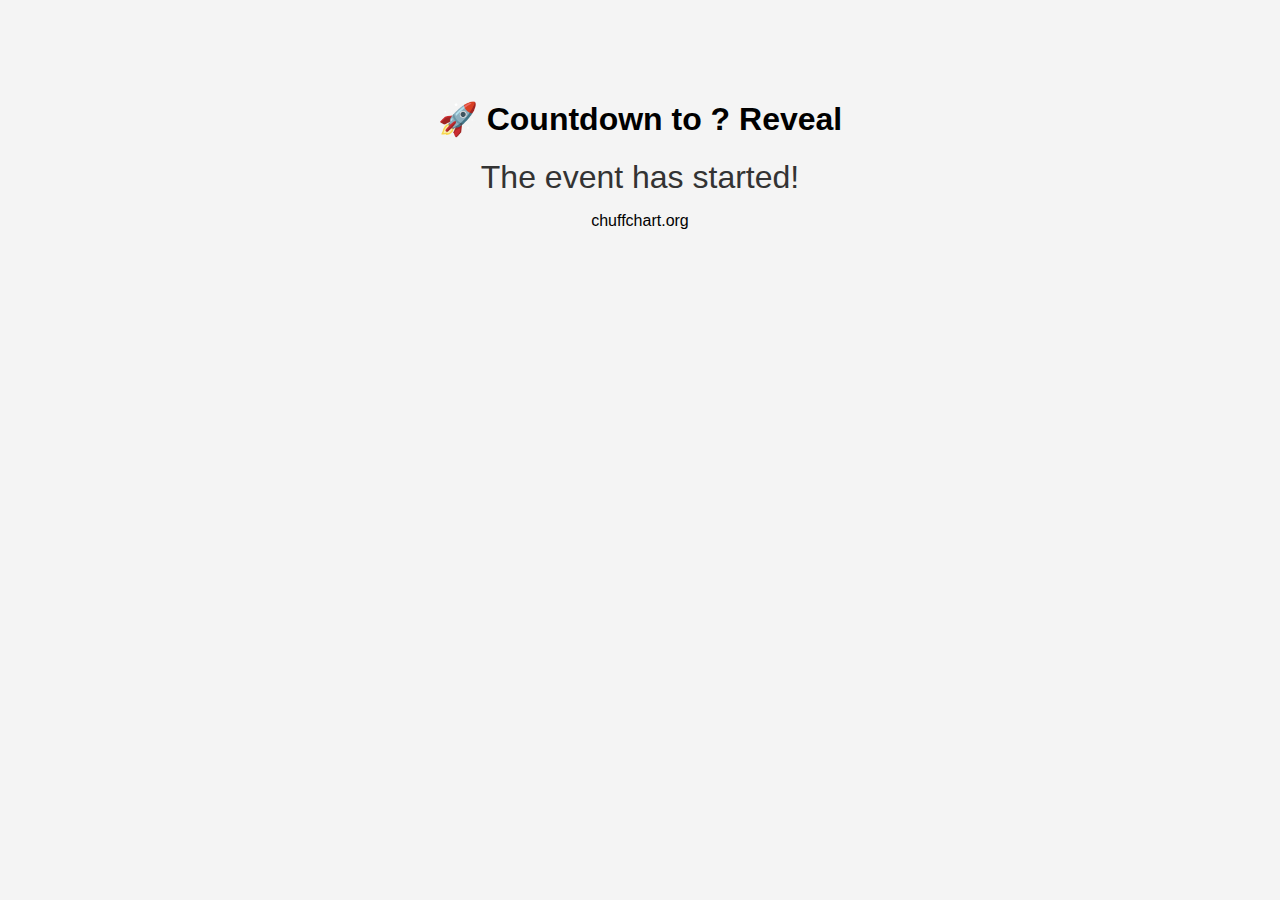
<file: index.html>
<!DOCTYPE html>
<html lang="en">
<head>
  <meta charset="UTF-8">
  <title>Countdown to Launch</title>
  <meta name="viewport" content="width=device-width, initial-scale=1">
  <link rel="stylesheet" href="style.css">
</head>
<body>
  <div class="container">
    <h1>🚀 Countdown to ? Reveal</h1>
    <div id="countdown" class="countdown-box">Loading...</div>
    <p class="footer">chuffchart.org</p>
  </div>
  <script src="countdown.js"></script>
</body>
</html>
</file>
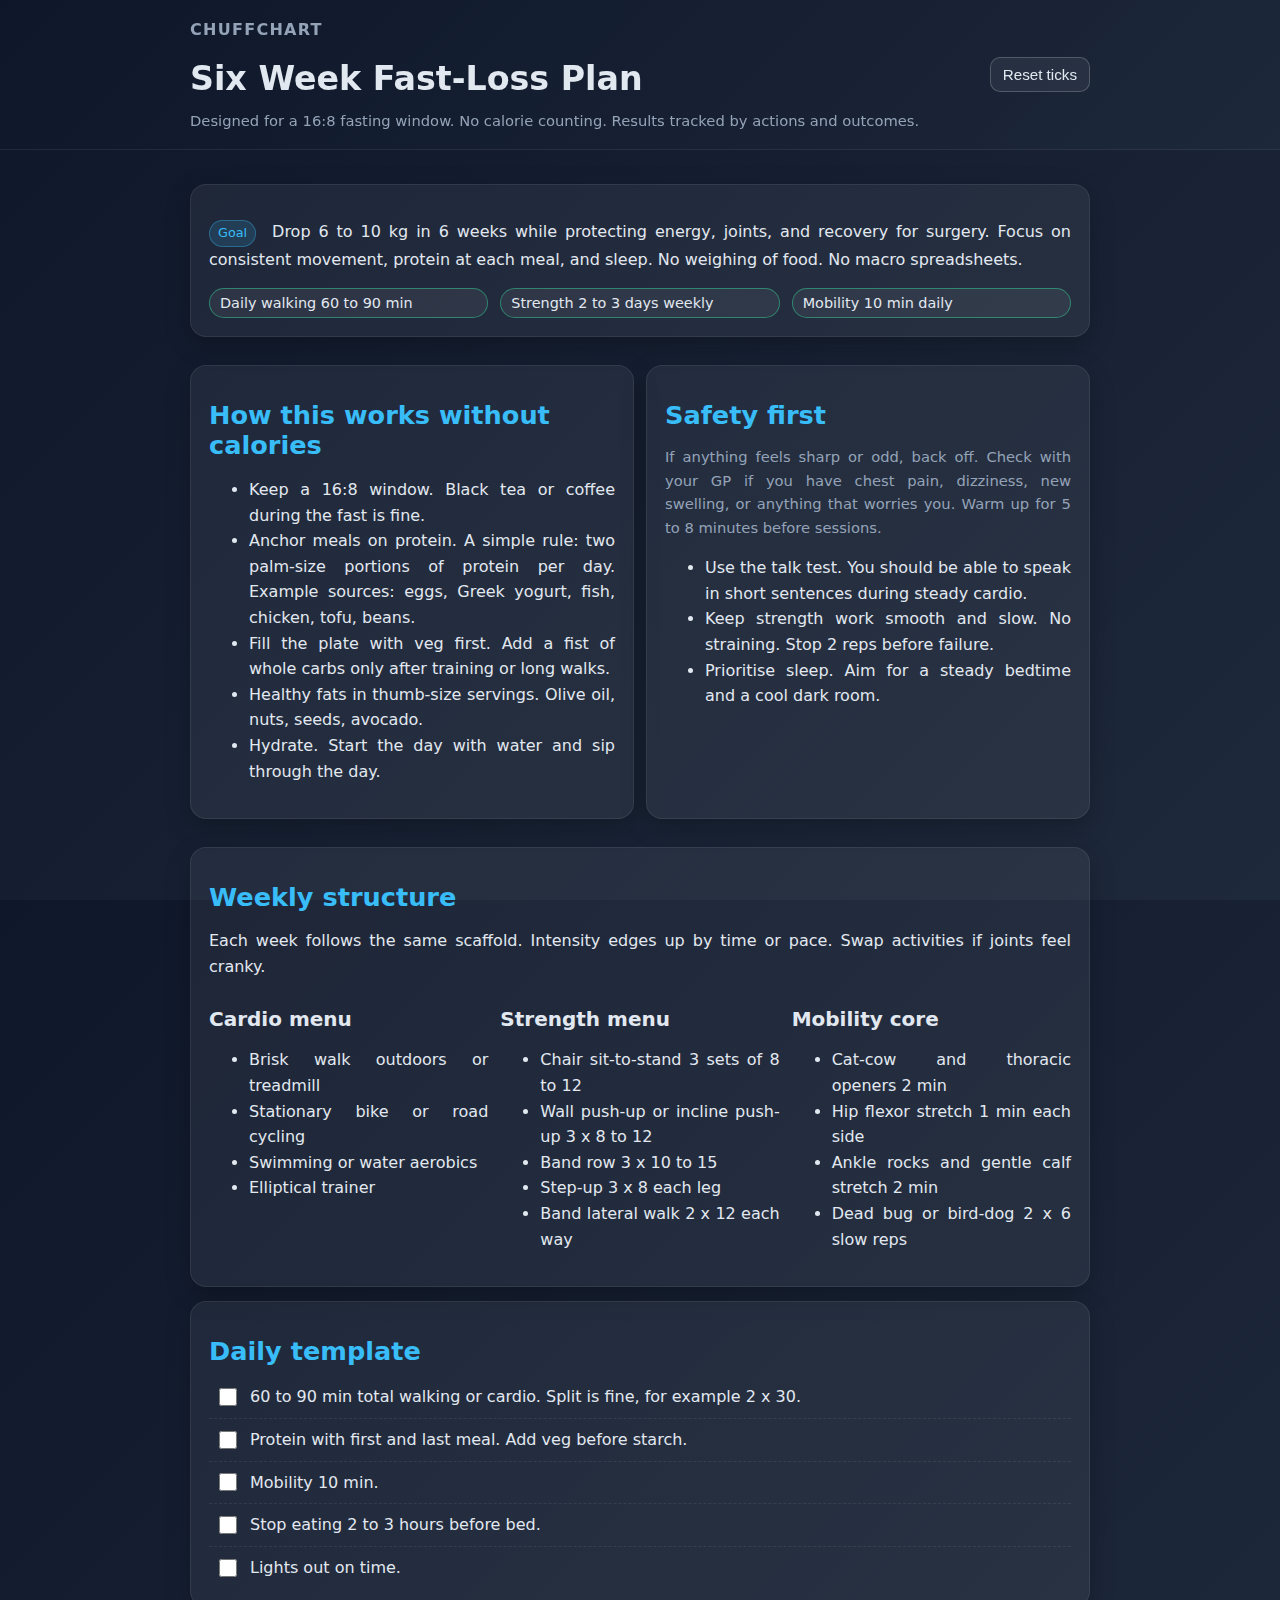
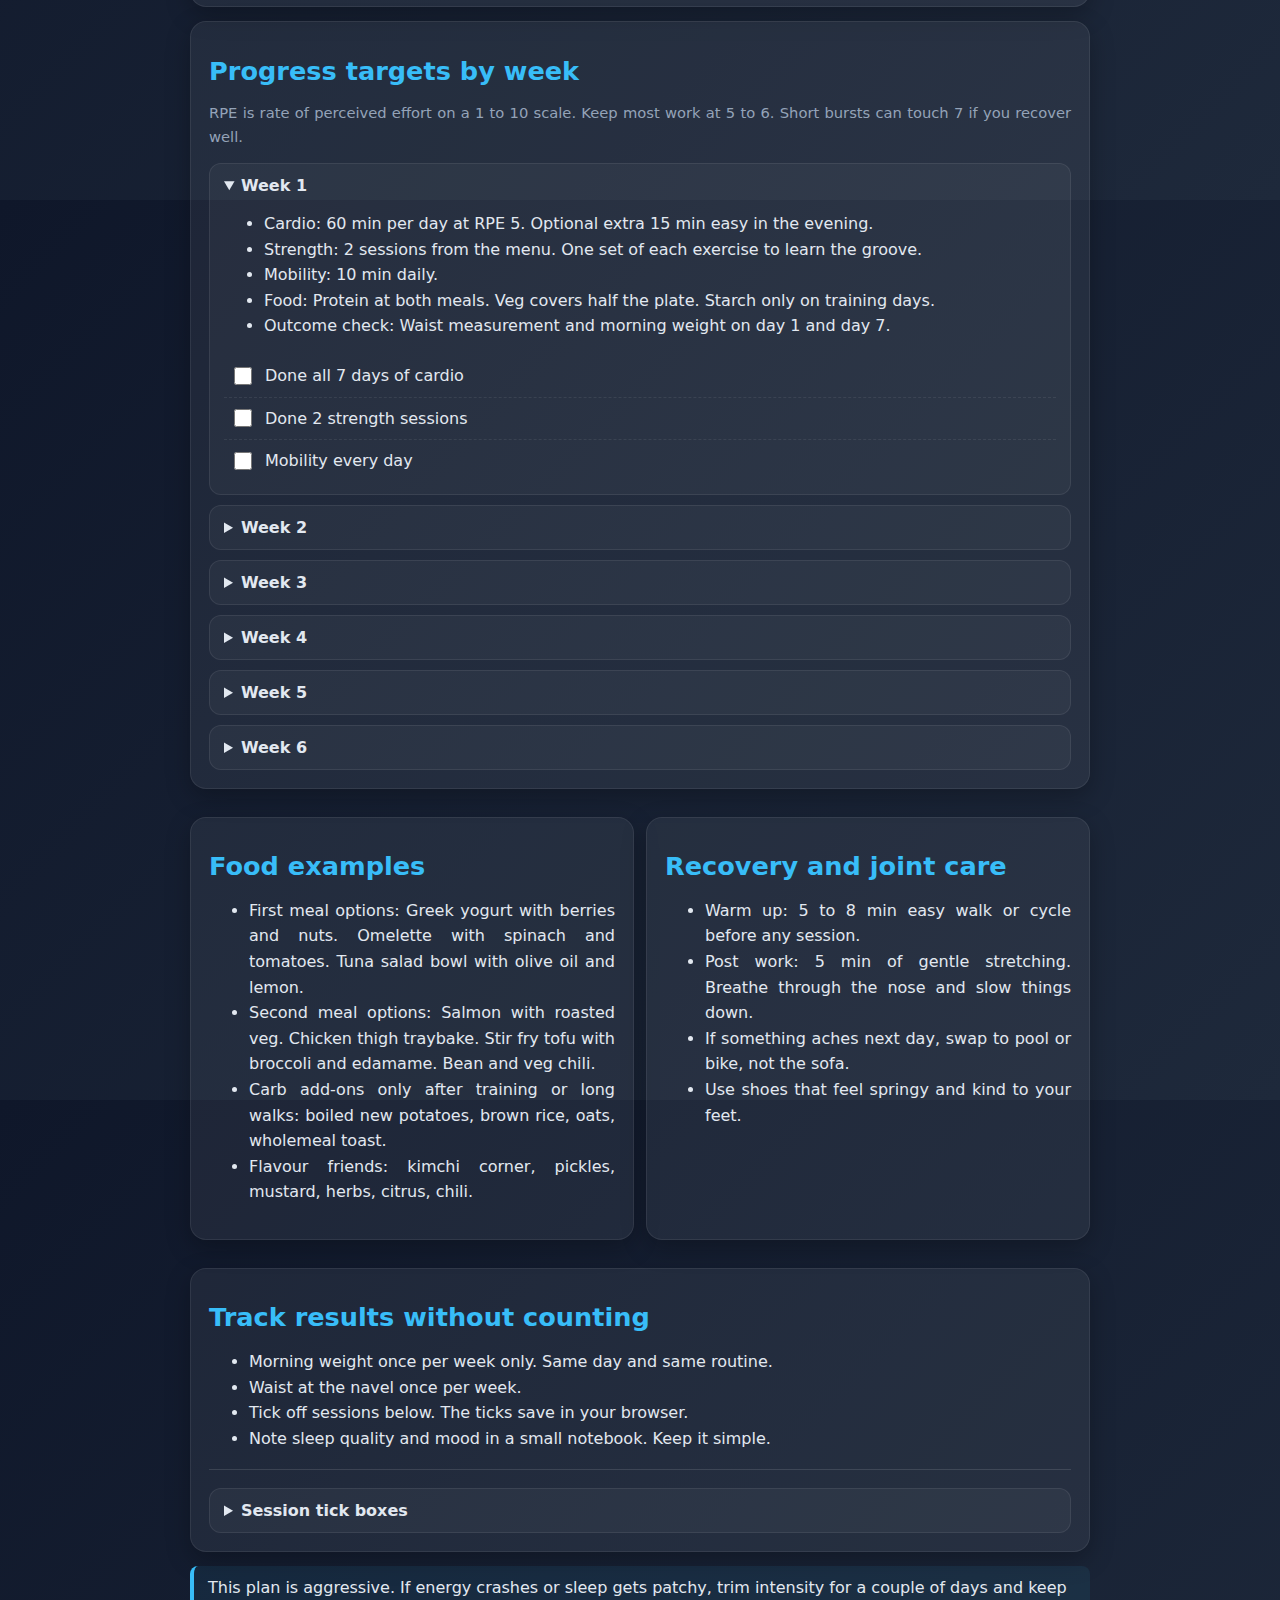
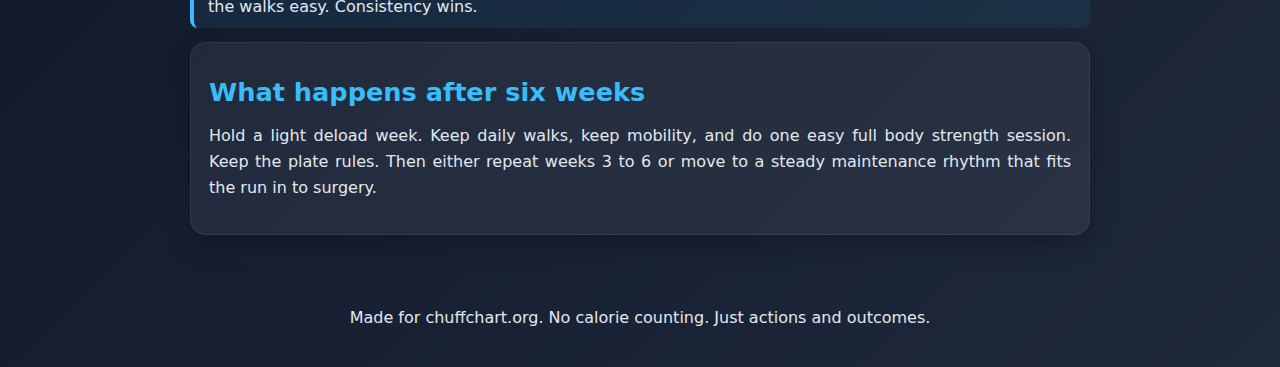
<file: fastloss.html>
<!DOCTYPE html>
<html lang="en">
<head>
  <meta charset="utf-8" />
  <meta name="viewport" content="width=device-width, initial-scale=1" />
  <title>Six Week Fast-Loss Plan | chuffchart.org</title>
  <style>
    :root {
      --bg1: #0f172a; /* slate-900 */
      --bg2: #1e293b; /* slate-800 */
      --fg: #e2e8f0;  /* slate-200 */
      --muted: #94a3b8; /* slate-400 */
      --card: rgba(255,255,255,0.06);
      --accent: #38bdf8; /* sky-400 */
      --good: #34d399; /* emerald-400 */
      --warn: #fbbf24; /* amber-400 */
      --bad: #f87171; /* red-400 */
    }

    html, body {
      height: 100%;
    }
    body {
      margin: 0;
      font-family: system-ui, -apple-system, Segoe UI, Roboto, Helvetica, Arial, "Apple Color Emoji", "Segoe UI Emoji";
      color: var(--fg);
      background: linear-gradient(135deg, var(--bg1), var(--bg2));
    }

    .wrap {
      min-height: 100vh;
      display: grid;
      grid-template-rows: auto 1fr auto;
    }

    header {
      position: sticky;
      top: 0;
      backdrop-filter: blur(6px);
      background: linear-gradient(135deg, rgba(15,23,42,0.85), rgba(30,41,59,0.85));
      border-bottom: 1px solid rgba(255,255,255,0.08);
      z-index: 10;
    }

    .container {
      max-width: 900px;
      margin: 0 auto;
      padding: 20px 16px;
    }

    h1, h2, h3 {
      line-height: 1.2;
      margin: 0.6em 0 0.4em;
    }
    h1 { font-size: clamp(1.6rem, 2.6vw, 2.2rem); }
    h2 { font-size: clamp(1.2rem, 2vw, 1.6rem); color: var(--accent); }
    h3 { font-size: clamp(1.05rem, 1.6vw, 1.25rem); }

    p, li { color: var(--fg); font-size: 1rem; line-height: 1.6; text-align: justify; }
    .muted { color: var(--muted); }

    .card {
      background: var(--card);
      border: 1px solid rgba(255,255,255,0.08);
      border-radius: 16px;
      padding: 18px;
      box-shadow: 0 8px 24px rgba(0,0,0,0.25);
      margin: 14px 0;
    }

    .grid {
      display: grid;
      gap: 12px;
    }

    @media (min-width: 720px) {
      .grid-2 { grid-template-columns: 1fr 1fr; }
      .grid-3 { grid-template-columns: repeat(3, 1fr); }
    }

    .kicker { text-transform: uppercase; letter-spacing: 0.08em; font-weight: 600; color: var(--muted); }
    .tag { display: inline-block; background: rgba(56,189,248,0.15); border: 1px solid rgba(56,189,248,0.35); color: var(--accent); padding: 2px 8px; border-radius: 999px; font-size: 0.8rem; margin-right: 8px; }

    details { background: rgba(255,255,255,0.04); border: 1px solid rgba(255,255,255,0.08); border-radius: 12px; padding: 12px 14px; }
    details + details { margin-top: 10px; }
    summary { cursor: pointer; font-weight: 600; }

    .checklist { list-style: none; padding: 0; margin: 0; }
    .checklist li { display: flex; align-items: center; gap: 10px; padding: 8px 6px; border-bottom: 1px dashed rgba(255,255,255,0.08); }
    .checklist li:last-child { border-bottom: 0; }
    .checklist input[type="checkbox"] { width: 18px; height: 18px; }

    .pill {
      display: inline-flex; align-items: center; gap: 8px; padding: 6px 10px; border-radius: 999px;
      border: 1px solid rgba(255,255,255,0.12); background: rgba(255,255,255,0.06); font-size: 0.9rem;
    }
    .pill.good { border-color: rgba(52,211,153,0.5); }
    .pill.warn { border-color: rgba(251,191,36,0.5); }

    .footer { font-size: 0.9rem; color: var(--muted); }

    .hr { height: 1px; background: rgba(255,255,255,0.12); border: 0; margin: 18px 0; }

    .small { font-size: 0.92rem; }

    .flex { display: flex; gap: 10px; align-items: center; flex-wrap: wrap; }
    .right { text-align: right; }

    .btn {
      appearance: none; cursor: pointer; border: 1px solid rgba(255,255,255,0.2);
      background: rgba(255,255,255,0.06); color: var(--fg); padding: 8px 12px; border-radius: 10px;
      font-size: 0.95rem;
    }

    .notice { border-left: 4px solid var(--accent); padding: 12px 14px; background: rgba(56,189,248,0.08); border-radius: 8px; }
  </style>
</head>
<body>
  <div class="wrap">
    <header>
      <div class="container">
        <div class="flex" style="justify-content: space-between;">
          <div>
            <div class="kicker">chuffchart</div>
            <h1>Six Week Fast-Loss Plan</h1>
            <div class="muted small">Designed for a 16:8 fasting window. No calorie counting. Results tracked by actions and outcomes.</div>
          </div>
          <div class="right">
            <button class="btn" id="resetBtn" title="Clear all saved ticks">Reset ticks</button>
          </div>
        </div>
      </div>
    </header>

    <main class="container">
      <div class="card">
        <p><span class="tag">Goal</span> Drop 6 to 10 kg in 6 weeks while protecting energy, joints, and recovery for surgery. Focus on consistent movement, protein at each meal, and sleep. No weighing of food. No macro spreadsheets.</p>
        <div class="grid grid-3">
          <div class="pill good">Daily walking 60 to 90 min</div>
          <div class="pill good">Strength 2 to 3 days weekly</div>
          <div class="pill good">Mobility 10 min daily</div>
        </div>
      </div>

      <div class="grid grid-2">
        <div class="card">
          <h2>How this works without calories</h2>
          <ul>
            <li>Keep a 16:8 window. Black tea or coffee during the fast is fine.</li>
            <li>Anchor meals on protein. A simple rule: two palm-size portions of protein per day. Example sources: eggs, Greek yogurt, fish, chicken, tofu, beans.</li>
            <li>Fill the plate with veg first. Add a fist of whole carbs only after training or long walks.</li>
            <li>Healthy fats in thumb-size servings. Olive oil, nuts, seeds, avocado.</li>
            <li>Hydrate. Start the day with water and sip through the day.</li>
          </ul>
        </div>
        <div class="card">
          <h2>Safety first</h2>
          <p class="muted small">If anything feels sharp or odd, back off. Check with your GP if you have chest pain, dizziness, new swelling, or anything that worries you. Warm up for 5 to 8 minutes before sessions.</p>
          <ul>
            <li>Use the talk test. You should be able to speak in short sentences during steady cardio.</li>
            <li>Keep strength work smooth and slow. No straining. Stop 2 reps before failure.</li>
            <li>Prioritise sleep. Aim for a steady bedtime and a cool dark room.</li>
          </ul>
        </div>
      </div>

      <div class="card">
        <h2>Weekly structure</h2>
        <p>Each week follows the same scaffold. Intensity edges up by time or pace. Swap activities if joints feel cranky.</p>
        <div class="grid grid-3">
          <div>
            <h3>Cardio menu</h3>
            <ul>
              <li>Brisk walk outdoors or treadmill</li>
              <li>Stationary bike or road cycling</li>
              <li>Swimming or water aerobics</li>
              <li>Elliptical trainer</li>
            </ul>
          </div>
          <div>
            <h3>Strength menu</h3>
            <ul>
              <li>Chair sit-to-stand 3 sets of 8 to 12</li>
              <li>Wall push-up or incline push-up 3 x 8 to 12</li>
              <li>Band row 3 x 10 to 15</li>
              <li>Step-up 3 x 8 each leg</li>
              <li>Band lateral walk 2 x 12 each way</li>
            </ul>
          </div>
          <div>
            <h3>Mobility core</h3>
            <ul>
              <li>Cat-cow and thoracic openers 2 min</li>
              <li>Hip flexor stretch 1 min each side</li>
              <li>Ankle rocks and gentle calf stretch 2 min</li>
              <li>Dead bug or bird-dog 2 x 6 slow reps</li>
            </ul>
          </div>
        </div>
      </div>

      <div class="card">
        <h2>Daily template</h2>
        <ul class="checklist" data-scope="template">
          <li><input type="checkbox"> 60 to 90 min total walking or cardio. Split is fine, for example 2 x 30.</li>
          <li><input type="checkbox"> Protein with first and last meal. Add veg before starch.</li>
          <li><input type="checkbox"> Mobility 10 min.</li>
          <li><input type="checkbox"> Stop eating 2 to 3 hours before bed.</li>
          <li><input type="checkbox"> Lights out on time.</li>
        </ul>
      </div>

      <div class="card">
        <h2>Progress targets by week</h2>
        <p class="muted small">RPE is rate of perceived effort on a 1 to 10 scale. Keep most work at 5 to 6. Short bursts can touch 7 if you recover well.</p>
        <details open>
          <summary>Week 1</summary>
          <ul>
            <li>Cardio: 60 min per day at RPE 5. Optional extra 15 min easy in the evening.</li>
            <li>Strength: 2 sessions from the menu. One set of each exercise to learn the groove.</li>
            <li>Mobility: 10 min daily.</li>
            <li>Food: Protein at both meals. Veg covers half the plate. Starch only on training days.</li>
            <li>Outcome check: Waist measurement and morning weight on day 1 and day 7.</li>
          </ul>
          <ul class="checklist" data-scope="w1">
            <li><input type="checkbox"> Done all 7 days of cardio</li>
            <li><input type="checkbox"> Done 2 strength sessions</li>
            <li><input type="checkbox"> Mobility every day</li>
          </ul>
        </details>
        <details>
          <summary>Week 2</summary>
          <ul>
            <li>Cardio: 70 min per day at RPE 5 to 6. One day can be 90 min easy.</li>
            <li>Strength: 2 to 3 sessions. Two sets for each exercise.</li>
            <li>Mobility: 10 to 12 min daily.</li>
            <li>Food: Add fruit with first meal. Keep oils and nuts to small handfuls.</li>
            <li>Outcome check: Morning weight on day 14. Note energy and sleep.</li>
          </ul>
          <ul class="checklist" data-scope="w2">
            <li><input type="checkbox"> 6 to 7 cardio days</li>
            <li><input type="checkbox"> 2 to 3 strength sessions</li>
            <li><input type="checkbox"> Mobility every day</li>
          </ul>
        </details>
        <details>
          <summary>Week 3</summary>
          <ul>
            <li>Cardio: 70 to 80 min per day. Add 3 to 5 gentle surges of 60 seconds to RPE 7 during one session, separated by easy pace.</li>
            <li>Strength: 3 sessions. Two sets for lower body moves, one for upper if joints feel tender.</li>
            <li>Mobility: 12 min daily.</li>
            <li>Food: One plate per meal. No seconds. Keep starch to a fist size on strength days only.</li>
            <li>Outcome check: Waist and weight on day 21.</li>
          </ul>
          <ul class="checklist" data-scope="w3">
            <li><input type="checkbox"> 6 to 7 cardio days</li>
            <li><input type="checkbox"> 3 strength sessions</li>
            <li><input type="checkbox"> Mobility every day</li>
          </ul>
        </details>
        <details>
          <summary>Week 4</summary>
          <ul>
            <li>Cardio: 80 min per day. One long day at 95 to 105 min easy if you recover well.</li>
            <li>Strength: 2 sessions lighter to freshen up. One set each at smooth tempo.</li>
            <li>Mobility: 12 to 15 min daily.</li>
            <li>Food: Keep the same plate rules. Add a big salad at one meal.</li>
            <li>Outcome check: Morning weight on day 28. If progress stalled, trim snacks inside the feeding window.</li>
          </ul>
          <ul class="checklist" data-scope="w4">
            <li><input type="checkbox"> 6 to 7 cardio days</li>
            <li><input type="checkbox"> 2 strength sessions</li>
            <li><input type="checkbox"> Mobility every day</li>
          </ul>
        </details>
        <details>
          <summary>Week 5</summary>
          <ul>
            <li>Cardio: 80 to 90 min per day. Add 2 sessions this week with 6 x 60 second surges to RPE 7, full recovery between.</li>
            <li>Strength: 3 sessions light to moderate. Two sets each. Stop 2 reps short of effort.</li>
            <li>Mobility: 15 min daily.</li>
            <li>Food: Protein first. Starch only after training or the long walk.</li>
            <li>Outcome check: Waist and weight on day 35.</li>
          </ul>
          <ul class="checklist" data-scope="w5">
            <li><input type="checkbox"> 6 to 7 cardio days</li>
            <li><input type="checkbox"> 3 strength sessions</li>
            <li><input type="checkbox"> Mobility every day</li>
          </ul>
        </details>
        <details>
          <summary>Week 6</summary>
          <ul>
            <li>Cardio: 70 to 80 min per day. Keep it smooth. One optional fun day of swimming or cycling.</li>
            <li>Strength: 2 sessions very easy. One set each only.</li>
            <li>Mobility: 15 min daily plus an easy 20 min evening walk for sleep quality.</li>
            <li>Food: Keep plates simple. Avoid refined snacks. Hold the line through the finish.</li>
            <li>Outcome check: Final waist and weight on day 42. Take a steady day after.</li>
          </ul>
          <ul class="checklist" data-scope="w6">
            <li><input type="checkbox"> 6 to 7 cardio days</li>
            <li><input type="checkbox"> 2 strength sessions</li>
            <li><input type="checkbox"> Mobility every day</li>
          </ul>
        </details>
      </div>

      <div class="grid grid-2">
        <div class="card">
          <h2>Food examples</h2>
          <ul>
            <li>First meal options: Greek yogurt with berries and nuts. Omelette with spinach and tomatoes. Tuna salad bowl with olive oil and lemon.</li>
            <li>Second meal options: Salmon with roasted veg. Chicken thigh traybake. Stir fry tofu with broccoli and edamame. Bean and veg chili.</li>
            <li>Carb add-ons only after training or long walks: boiled new potatoes, brown rice, oats, wholemeal toast.</li>
            <li>Flavour friends: kimchi corner, pickles, mustard, herbs, citrus, chili.</li>
          </ul>
        </div>
        <div class="card">
          <h2>Recovery and joint care</h2>
          <ul>
            <li>Warm up: 5 to 8 min easy walk or cycle before any session.</li>
            <li>Post work: 5 min of gentle stretching. Breathe through the nose and slow things down.</li>
            <li>If something aches next day, swap to pool or bike, not the sofa.</li>
            <li>Use shoes that feel springy and kind to your feet.</li>
          </ul>
        </div>
      </div>

      <div class="card">
        <h2>Track results without counting</h2>
        <ul>
          <li>Morning weight once per week only. Same day and same routine.</li>
          <li>Waist at the navel once per week.</li>
          <li>Tick off sessions below. The ticks save in your browser.</li>
          <li>Note sleep quality and mood in a small notebook. Keep it simple.</li>
        </ul>
        <hr class="hr" />
        <details>
          <summary>Session tick boxes</summary>
          <div class="grid grid-3 small" id="ticks">
            <!-- Generated by script -->
          </div>
        </details>
      </div>

      <div class="notice">
        This plan is aggressive. If energy crashes or sleep gets patchy, trim intensity for a couple of days and keep the walks easy. Consistency wins.
      </div>

      <div class="card">
        <h2>What happens after six weeks</h2>
        <p>Hold a light deload week. Keep daily walks, keep mobility, and do one easy full body strength session. Keep the plate rules. Then either repeat weeks 3 to 6 or move to a steady maintenance rhythm that fits the run in to surgery.</p>
      </div>
    </main>

    <footer class="container footer">
      <p>Made for chuffchart.org. No calorie counting. Just actions and outcomes.</p>
    </footer>
  </div>

  <script>
    // Persist checklist ticks
    const KEY_PREFIX = "fastloss_";

    function saveScope(scope) {
      const list = document.querySelector(`ul.checklist[data-scope="${scope}"]`);
      if (!list) return;
      const inputs = list.querySelectorAll('input[type="checkbox"]');
      const vals = Array.from(inputs).map(i => i.checked ? 1 : 0);
      localStorage.setItem(KEY_PREFIX + scope, JSON.stringify(vals));
    }

    function loadScope(scope) {
      const list = document.querySelector(`ul.checklist[data-scope="${scope}"]`);
      if (!list) return;
      const raw = localStorage.getItem(KEY_PREFIX + scope);
      if (!raw) return;
      const vals = JSON.parse(raw);
      const inputs = list.querySelectorAll('input[type="checkbox"]');
      inputs.forEach((i, idx) => i.checked = !!vals[idx]);
    }

    function bindScope(scope) {
      const list = document.querySelector(`ul.checklist[data-scope="${scope}"]`);
      if (!list) return;
      list.addEventListener('change', () => saveScope(scope));
    }

    const scopes = ["template","w1","w2","w3","w4","w5","w6"];
    scopes.forEach(loadScope);
    scopes.forEach(bindScope);

    // Reset button
    document.getElementById('resetBtn').addEventListener('click', () => {
      if (!confirm('Clear all ticks for this plan on this device')) return;
      scopes.forEach(s => localStorage.removeItem(KEY_PREFIX + s));
      location.reload();
    });

    // Generate 6 weeks x 7 days x categories tick grid
    const ticks = document.getElementById('ticks');
    const cats = ["Cardio", "Strength", "Mobility"];
    for (let w = 1; w <= 6; w++) {
      const col = document.createElement('div');
      col.className = 'card';
      const h = document.createElement('h3');
      h.textContent = `Week ${w}`;
      col.appendChild(h);

      for (let d = 1; d <= 7; d++) {
        const day = document.createElement('details');
        const sum = document.createElement('summary');
        sum.textContent = `Day ${d}`;
        day.appendChild(sum);

        const ul = document.createElement('ul');
        ul.className = 'checklist';
        cats.forEach(cat => {
          const li = document.createElement('li');
          const cb = document.createElement('input');
          cb.type = 'checkbox';
          const key = `${KEY_PREFIX}w${w}d${d}_${cat}`;
          cb.checked = localStorage.getItem(key) === '1';
          cb.addEventListener('change', () => {
            localStorage.setItem(key, cb.checked ? '1' : '0');
          });
          li.appendChild(cb);
          li.appendChild(document.createTextNode(` ${cat} done`));
          ul.appendChild(li);
        });
        day.appendChild(ul);
        col.appendChild(day);
      }
      ticks.appendChild(col);
    }
  </script>
</body>
</html>
</file>
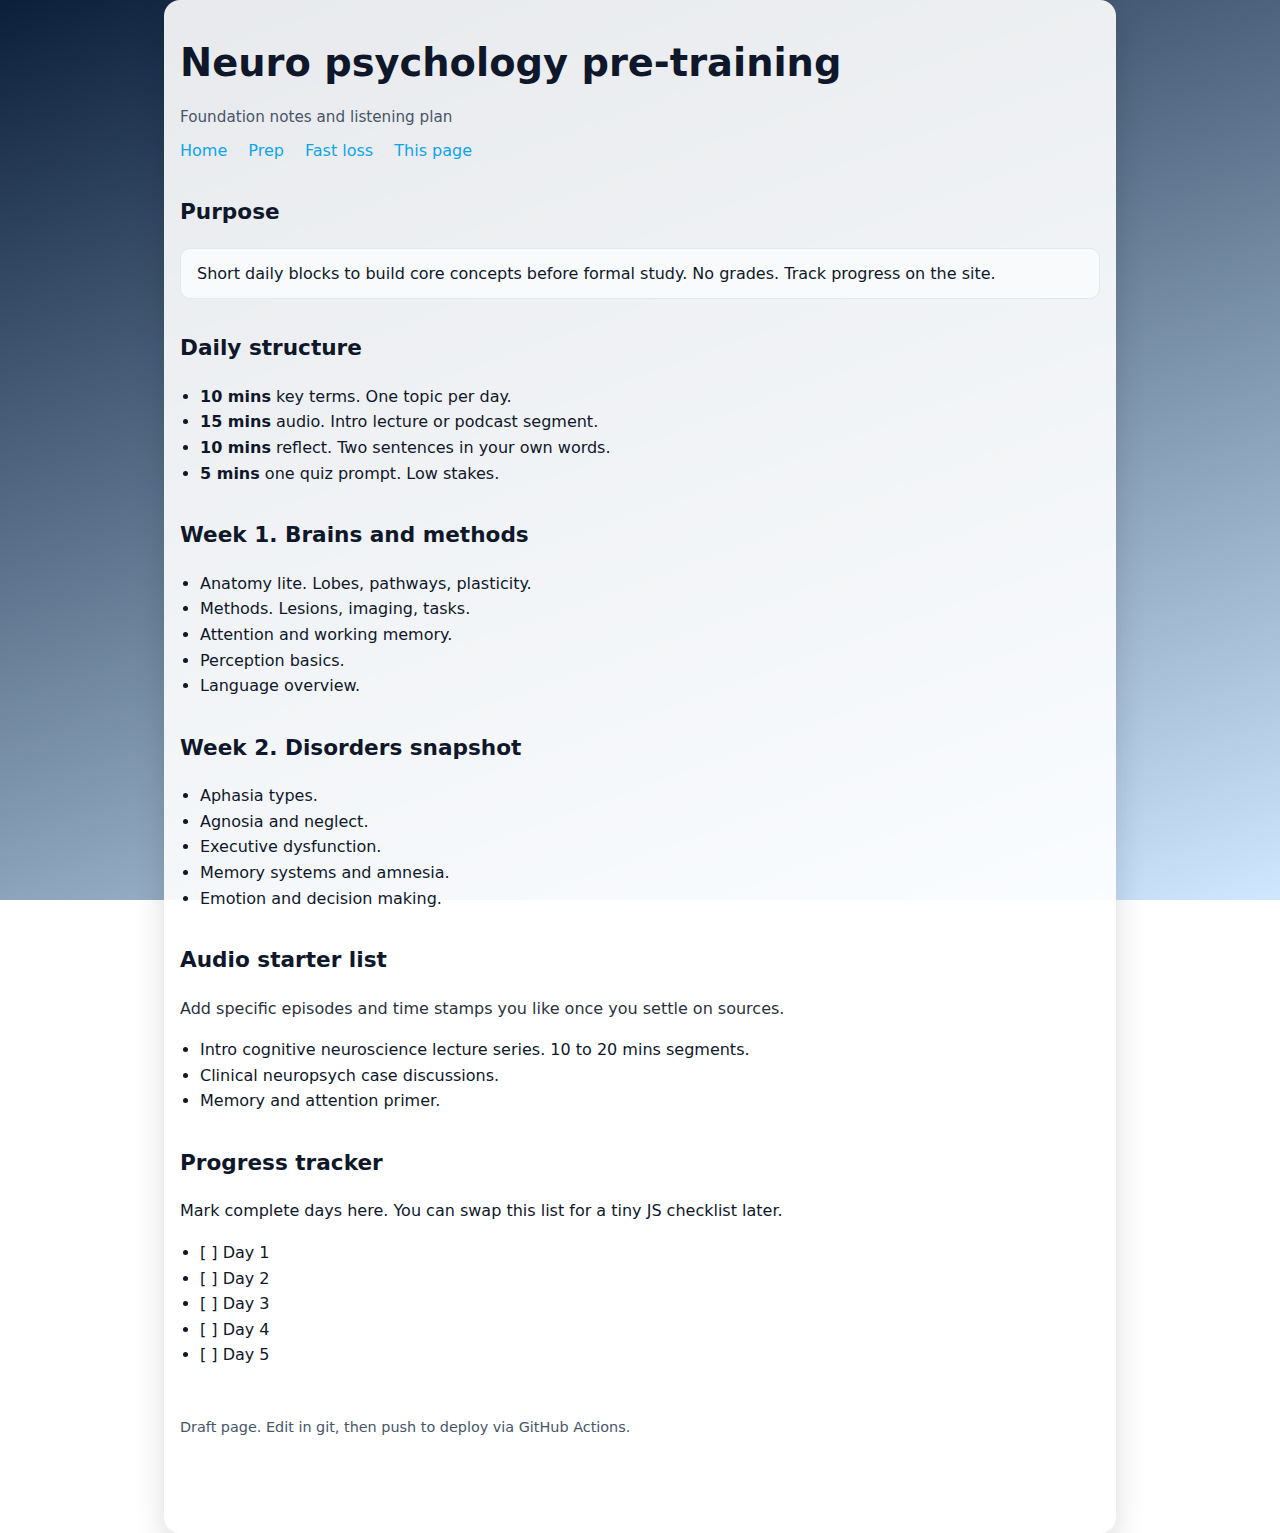
<file: neuro-psychology-pretraining.html>
<!doctype html>
<html lang="en">
<head>
  <meta charset="utf-8" />
  <meta name="viewport" content="width=device-width, initial-scale=1" />
  <title>Neuro Psychology Pre‑training | chuffchart.org</title>
  <style>
    /* Minimal styles to match a clean, readable static page
       Tweak to match your existing index.html once cloned locally */
    :root {
      --bg1: #0b1f3a; /* dark blue */
      --bg2: #cfe8ff; /* light blue */
      --text: #0f172a;
      --muted: #475569;
      --link: #0ea5e9;
    }
    html, body { height: 100%; }
    body {
      margin: 0;
      font: 16px/1.6 system-ui, -apple-system, Segoe UI, Roboto, Ubuntu, Cantarell, Noto Sans, Arial, sans-serif;
      color: var(--text);
      background: linear-gradient(160deg, var(--bg1), var(--bg2));
      background-attachment: fixed;
    }
    .wrap {
      max-width: 920px;
      margin: 0 auto;
      padding: 2rem 1rem 5rem;
      background: rgba(255,255,255,0.9);
      box-shadow: 0 10px 30px rgba(0,0,0,0.15);
      border-radius: 16px;
    }
    header { display: flex; align-items: baseline; gap: .75rem; flex-wrap: wrap; }
    header h1 { font-size: clamp(1.5rem, 2.4vw + 1rem, 2.4rem); margin: 0; }
    header .sub { color: var(--muted); font-size: .95rem; }
    nav { margin-top: .5rem; }
    nav a { color: var(--link); text-decoration: none; margin-right: 1rem; }
    nav a:hover { text-decoration: underline; }
    h2 { margin-top: 2rem; font-size: 1.35rem; }
    ul { padding-left: 1.25rem; }
    .note { background: #f8fafc; border: 1px solid #e2e8f0; padding: .75rem 1rem; border-radius: 10px; }
    .todo { opacity: .9; }
    code, pre { font-family: ui-monospace, SFMono-Regular, Menlo, Consolas, "Liberation Mono", monospace; }
    footer { margin-top: 3rem; color: var(--muted); font-size: .9rem; }
  </style>
</head>
<body>
  <main class="wrap">
    <header>
      <h1>Neuro psychology pre‑training</h1>
      <span class="sub">Foundation notes and listening plan</span>
    </header>

    <nav>
      <!-- Update the hrefs to your real paths once in the repo -->
      <a href="/">Home</a>
      <a href="/prep.html">Prep</a>
      <a href="/fastloss.html">Fast loss</a>
      <a href="#top">This page</a>
    </nav>

    <section>
      <h2>Purpose</h2>
      <p class="note">
        Short daily blocks to build core concepts before formal study. No grades. Track progress on the site.
      </p>
    </section>

    <section>
      <h2>Daily structure</h2>
      <ul>
        <li><strong>10 mins</strong> key terms. One topic per day.</li>
        <li><strong>15 mins</strong> audio. Intro lecture or podcast segment.</li>
        <li><strong>10 mins</strong> reflect. Two sentences in your own words.</li>
        <li><strong>5 mins</strong> one quiz prompt. Low stakes.</li>
      </ul>
    </section>

    <section>
      <h2>Week 1. Brains and methods</h2>
      <ul>
        <li>Anatomy lite. Lobes, pathways, plasticity.</li>
        <li>Methods. Lesions, imaging, tasks.</li>
        <li>Attention and working memory.</li>
        <li>Perception basics.</li>
        <li>Language overview.</li>
      </ul>
    </section>

    <section>
      <h2>Week 2. Disorders snapshot</h2>
      <ul>
        <li>Aphasia types.</li>
        <li>Agnosia and neglect.</li>
        <li>Executive dysfunction.</li>
        <li>Memory systems and amnesia.</li>
        <li>Emotion and decision making.</li>
      </ul>
    </section>

    <section>
      <h2>Audio starter list</h2>
      <p class="todo">Add specific episodes and time stamps you like once you settle on sources.</p>
      <ul>
        <li>Intro cognitive neuroscience lecture series. 10 to 20 mins segments.</li>
        <li>Clinical neuropsych case discussions.</li>
        <li>Memory and attention primer.</li>
      </ul>
    </section>

    <section>
      <h2>Progress tracker</h2>
      <p>Mark complete days here. You can swap this list for a tiny JS checklist later.</p>
      <ul>
        <li>[ ] Day 1</li>
        <li>[ ] Day 2</li>
        <li>[ ] Day 3</li>
        <li>[ ] Day 4</li>
        <li>[ ] Day 5</li>
      </ul>
    </section>

    <footer>
      <p>Draft page. Edit in git, then push to deploy via GitHub Actions.</p>
    </footer>
  </main>
</body>
</html>
</file>
<file: style.css>
body {
  font-family: sans-serif;
  text-align: center;
  margin-top: 100px;
  background-color: #f4f4f4;
}

#countdown {
  font-size: 2em;
  color: #333;
}
</file>
